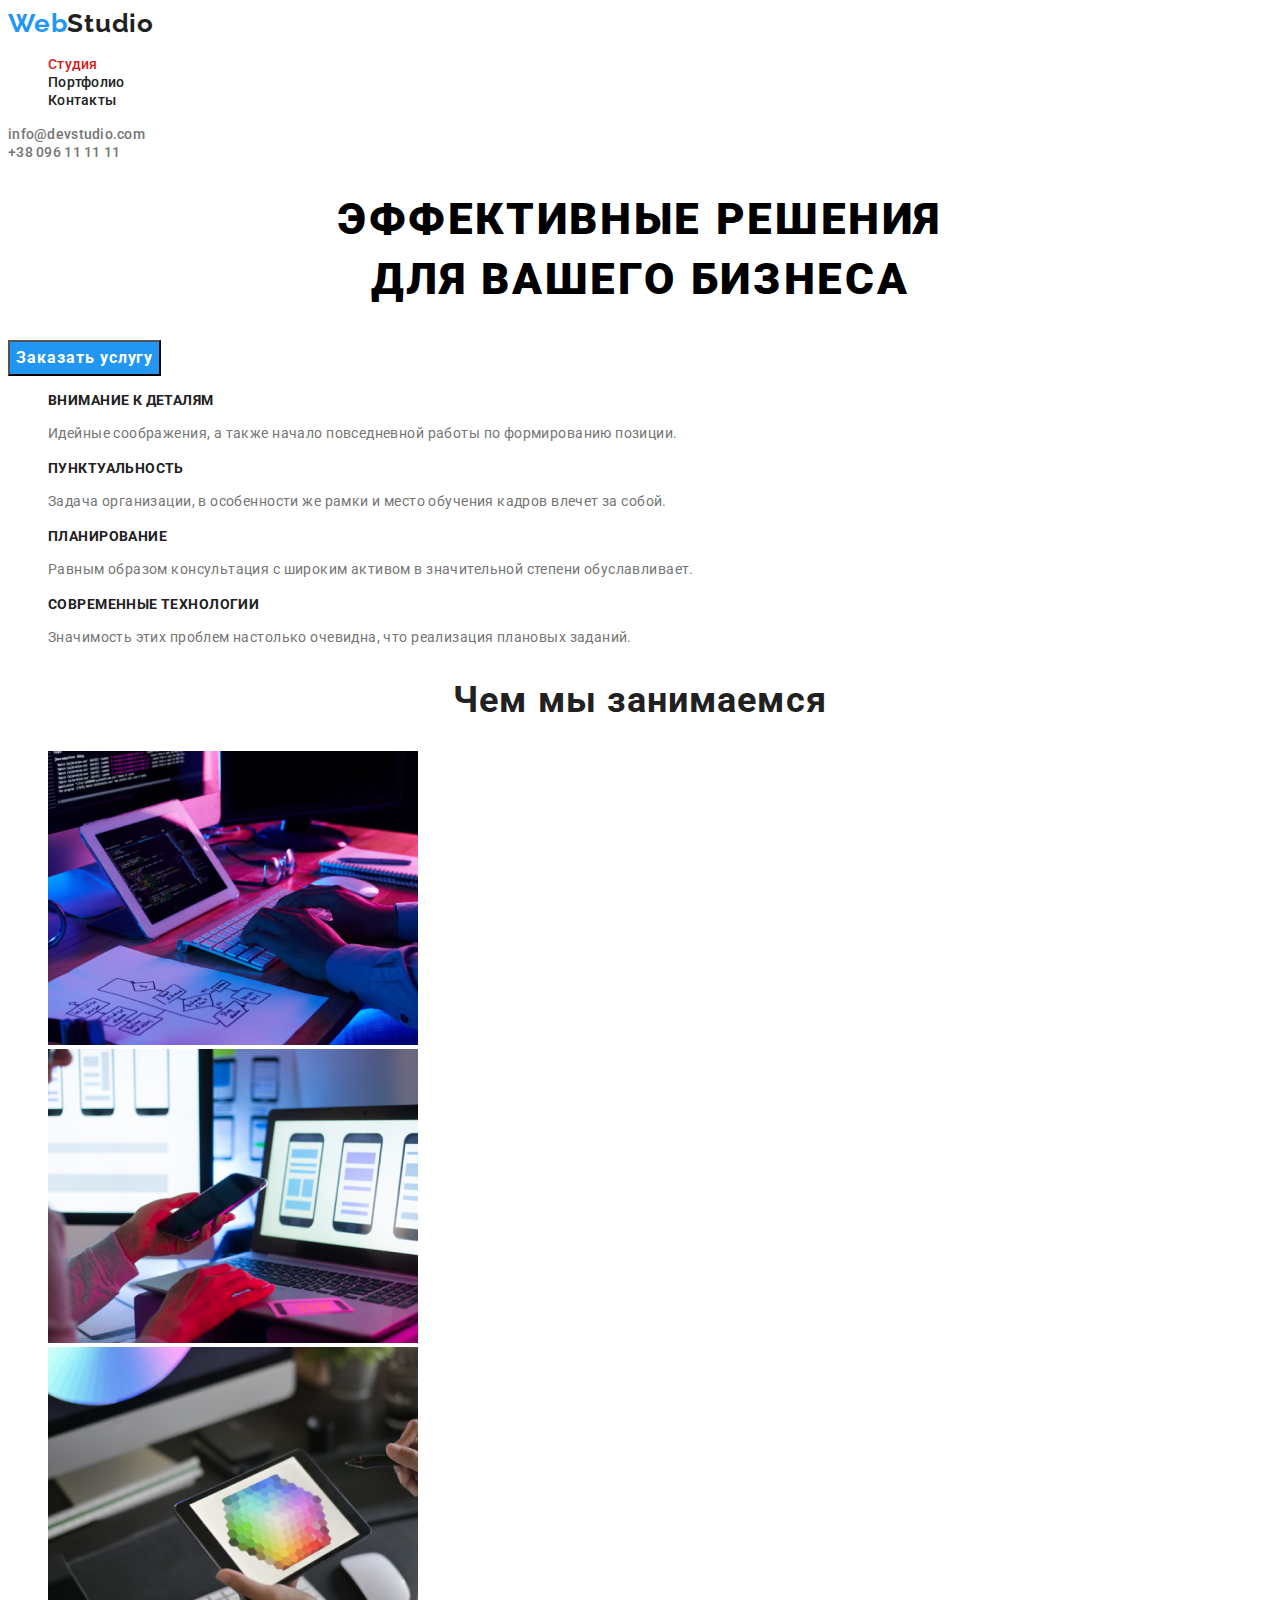
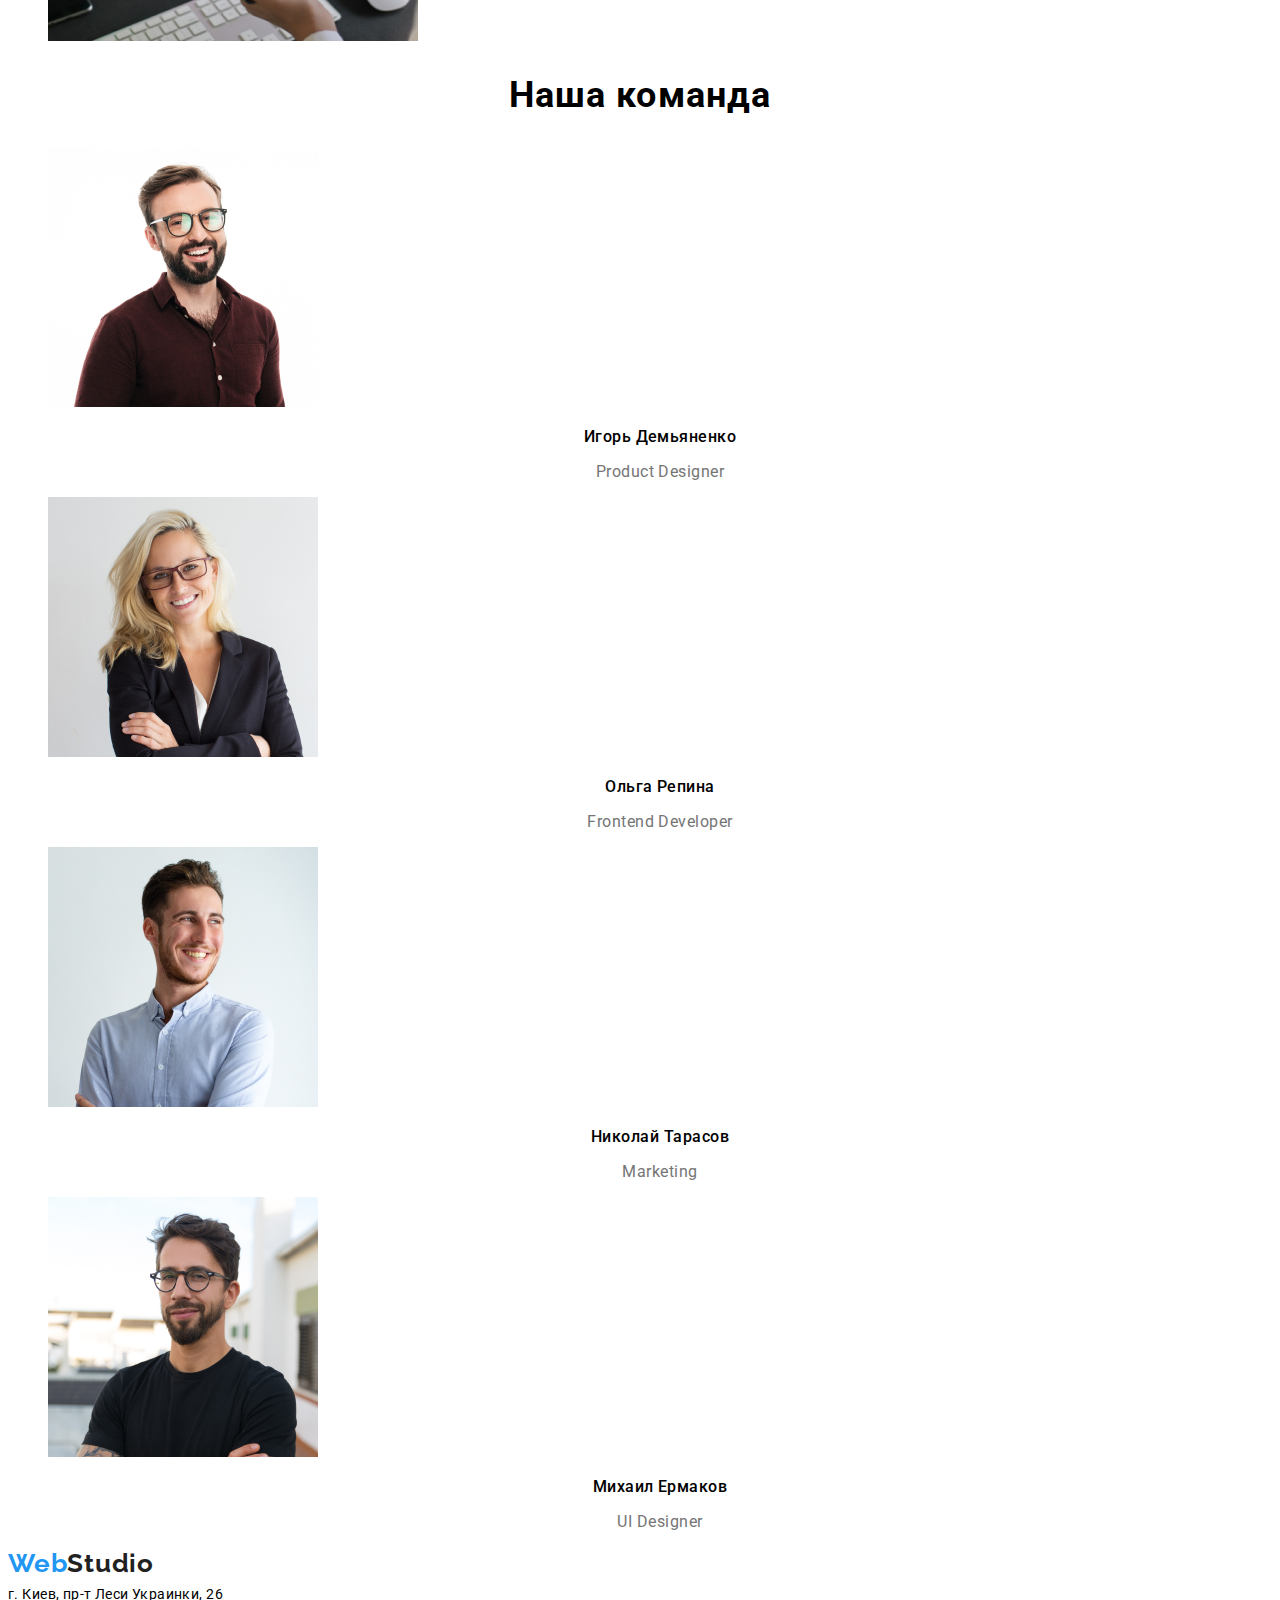
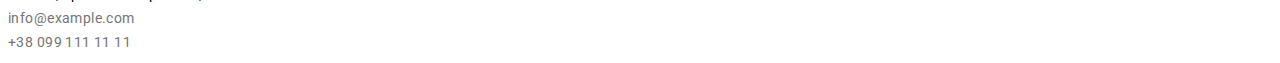
<file: index.html>
<!DOCTYPE html>
<html lang="ru">

    <head>
        <meta charset="UTF-8">
        <meta name="viewport" content="width=device-width, initial-scale=1.0">
        <title>WebStudio</title>
        <link rel="preconnect" href="https://fonts.gstatic.com">
        <link href="https://fonts.googleapis.com/css2?family=Roboto:wght@400;500;700;900&display=swap" rel="stylesheet">
         <link rel="stylesheet" href="./css/style.css">   
         <link rel="preconnect" href="https://fonts.gstatic.com">
<link href="https://fonts.googleapis.com/css2?family=Oleo+Script&family=Raleway:wght@700&family=Roboto:wght@500&display=swap" rel="stylesheet">    
    </head>

    <body>
        <header class="header">
            <nav class="navi">
                <a href="#" class="logo">
                    <span class="header-web" lang="en">Web</span><span class="header-studio" lang="en">Studio</span>

                </a>
                
                <ul class="menu">
                    <li class="menu-list-item">
                        <a class="menu-link current" href="index.html">Студия</a>
                    </li>
                    <li class="menu-list-item">
                        <a class="menu-link" href="./portfolio.html">Портфолио</a>
                    </li>
                    <li class="menu-list-item">
                        <a class="menu-link" href="#">Контакты</a>
                    </li>
                </ul>
            </nav>
            

                <address class="address">
                    <a  class="header-mail"  href="mail:info@devstudio.com">info@devstudio.com</a>
                </address>
                <address>
                    <a  class="header-tel" href="tel:+38096111111">+38 096 11 11 11</a>
                </address>
            
        </header>
        <main>
            <!--HERO-->
            <section class="hero">
                <div class="hero-blok">
                    <h1 class="hero-list">
                        Эффективные решения <br> для вашего бизнеса
                    </h1>
                    <button class="modal-btn" type="button">Заказать услугу </button > 
                </div>
            </section>
            <!--description of work-->
            <section class="work-list">
                <ul class="list-service">
                    <li class="list-service-item">
                        <h3 class="undertittle">Внимание к деталям</h3>
                        <p class="designation">Идейные соображения, а также начало повседневной работы по формированию позиции.</p>
                    </li>
                    <li class="list-service-item">
                        <h3 class="undertittle">Пунктуальность</h3>
                        <p class="designation">Задача организации, в особенности же рамки и место обучения кадров влечет за собой.</p>
                    </li>
                    <li class="list-service-item">
                        <h3 class="undertittle">Планирование</h3>
                        <p class="designation">Равным образом консультация с широким активом в значительной степени обуславливает.</p>
                    </li>
                    <li class="list-service-item">
                        <h3 class="undertittle">Современные технологии</h3>
                        <p class="designation">Значимость этих проблем настолько очевидна, что реализация плановых заданий.</p>
                    </li>
                </ul>

            </section>
            <!--description-->

            <section class="occupation">

                <h2 class="occupation-head"> Чем мы занимаемся</h2>

                <div class="occupation-bloc">
                    <ul class="occupation-list">
                        <li class="occupation-list-item">

                            <img class="occupation-img-one" src="./img/занятие/img.png" alt="печатает на клавиатуре" width="370" height="294">
                        </li>
                        <li class="occupation-list-item">

                            <img class="occupation-img-two" src="./img/занятие/img(1).png" alt="женщина держит в руке телефон" width="370"
                                height="294">
                        </li>
                        <li class="occupation-list-item">

         <img class="occupation-img-three"
                             src="./img/занятие/img(2).png" alt=" женщина держит в руке планшет">
                        </li>

                    </ul>
                </div>
            </section>
            <!--our team-->

            <section class="team">
            <div class="team-blok">
                <h2 class="our-team">Наша команда</h2>

                <ul class="list-team">
                    <li class="list-team-item">

                        <img class="img-team" src="./img/наша-команда/img(3).png" alt="Игорь Демьяненко" width="270" height="260">
                        <h3 class="lead-team">Игорь Демьяненко</h3>
                        <p class="position-lead" lang="en">Product Designer</p>
                    </li>
                    <li class="list-team-item">

                        <img class="img-team" src="./img/наша-команда/img(4).png" alt="Ольга Репина" width="270" height="260">
                        <h3 class="lead-team">Ольга Репина</h3>
                        <p class="position-lead" lang="en">Frontend Developer</p>
                    </li>
                    <li class="list-team-item">

                        <img class="img-team" src="./img/наша-команда/img(5).png" alt="Николай Тарасов" width="270" height="260">
                        <h3 class="lead-team">Николай Тарасов</h3>
                        <p class="position-lead" lang="en">Marketing</p>
                    </li>
                    <li class="list-team-item">

                        <img class="img-team" src="./img/наша-команда/img(6).png" alt="Михаил Ермаков" width="270" height="260">
                        <h3 class="lead-team">Михаил Ермаков</h3>
                        <p class="position-lead" lang="en">UI Designer</p>
                    </li>
                </ul>
            </div>
            </section>
        </main>
        <!--footer-->
        <footer class="footer">
            <nav class="footer-navi">
                <a href="#" class="footer-logo">
                    <span class="footer-web" lang="en">Web</span><span class="header-studio" lang="en">Studio</span>

                </a>
                
                <address class="footer-address">г. Киев, пр-т Леси Украинки, 26</address>
                
                    <address>
                        <a  class="footer-mail" href="mail:info@example.com"  lang="en">info@example.com</a>
                    </address>
                    <address>
                        <a  class="footer-tel" href="tel:+380991111111">+38 099 111 11 11</a>
                    </address>
                

            </nav>
        </footer>
    </body>

</html>
</file>
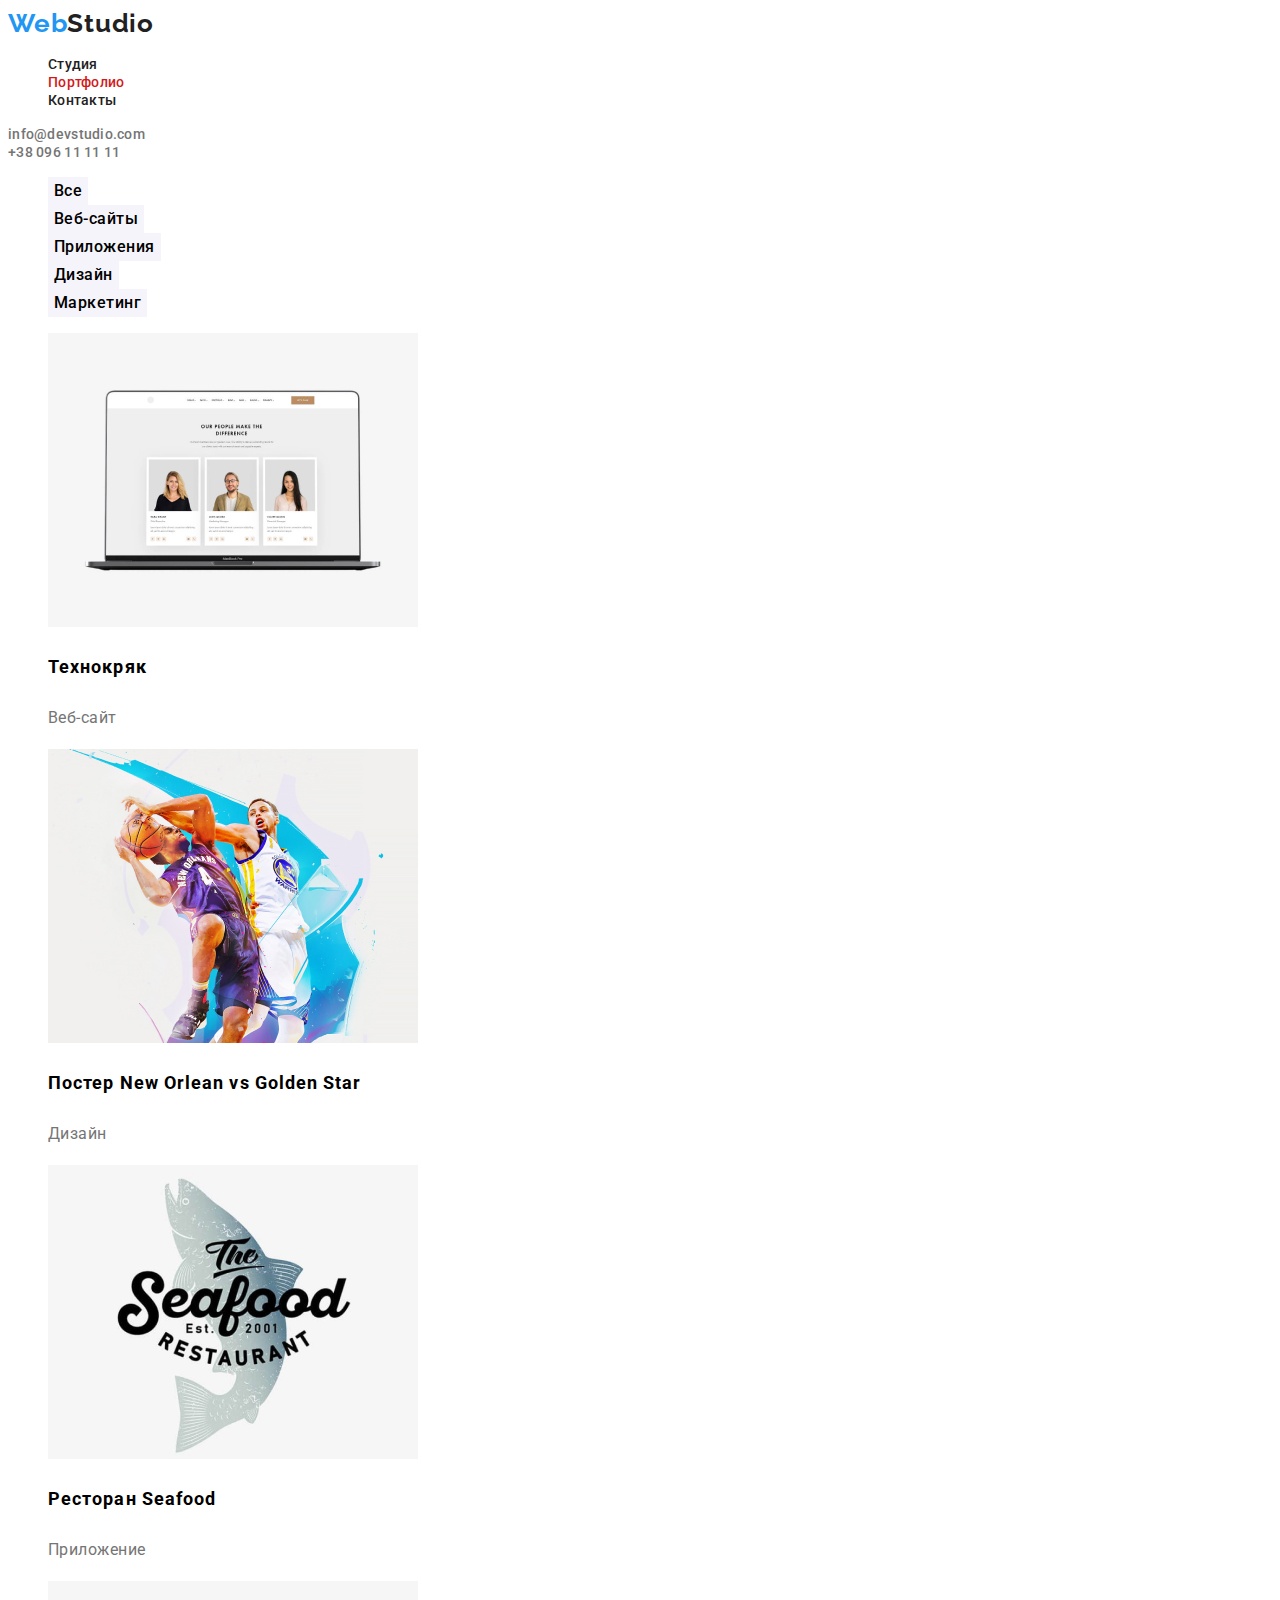
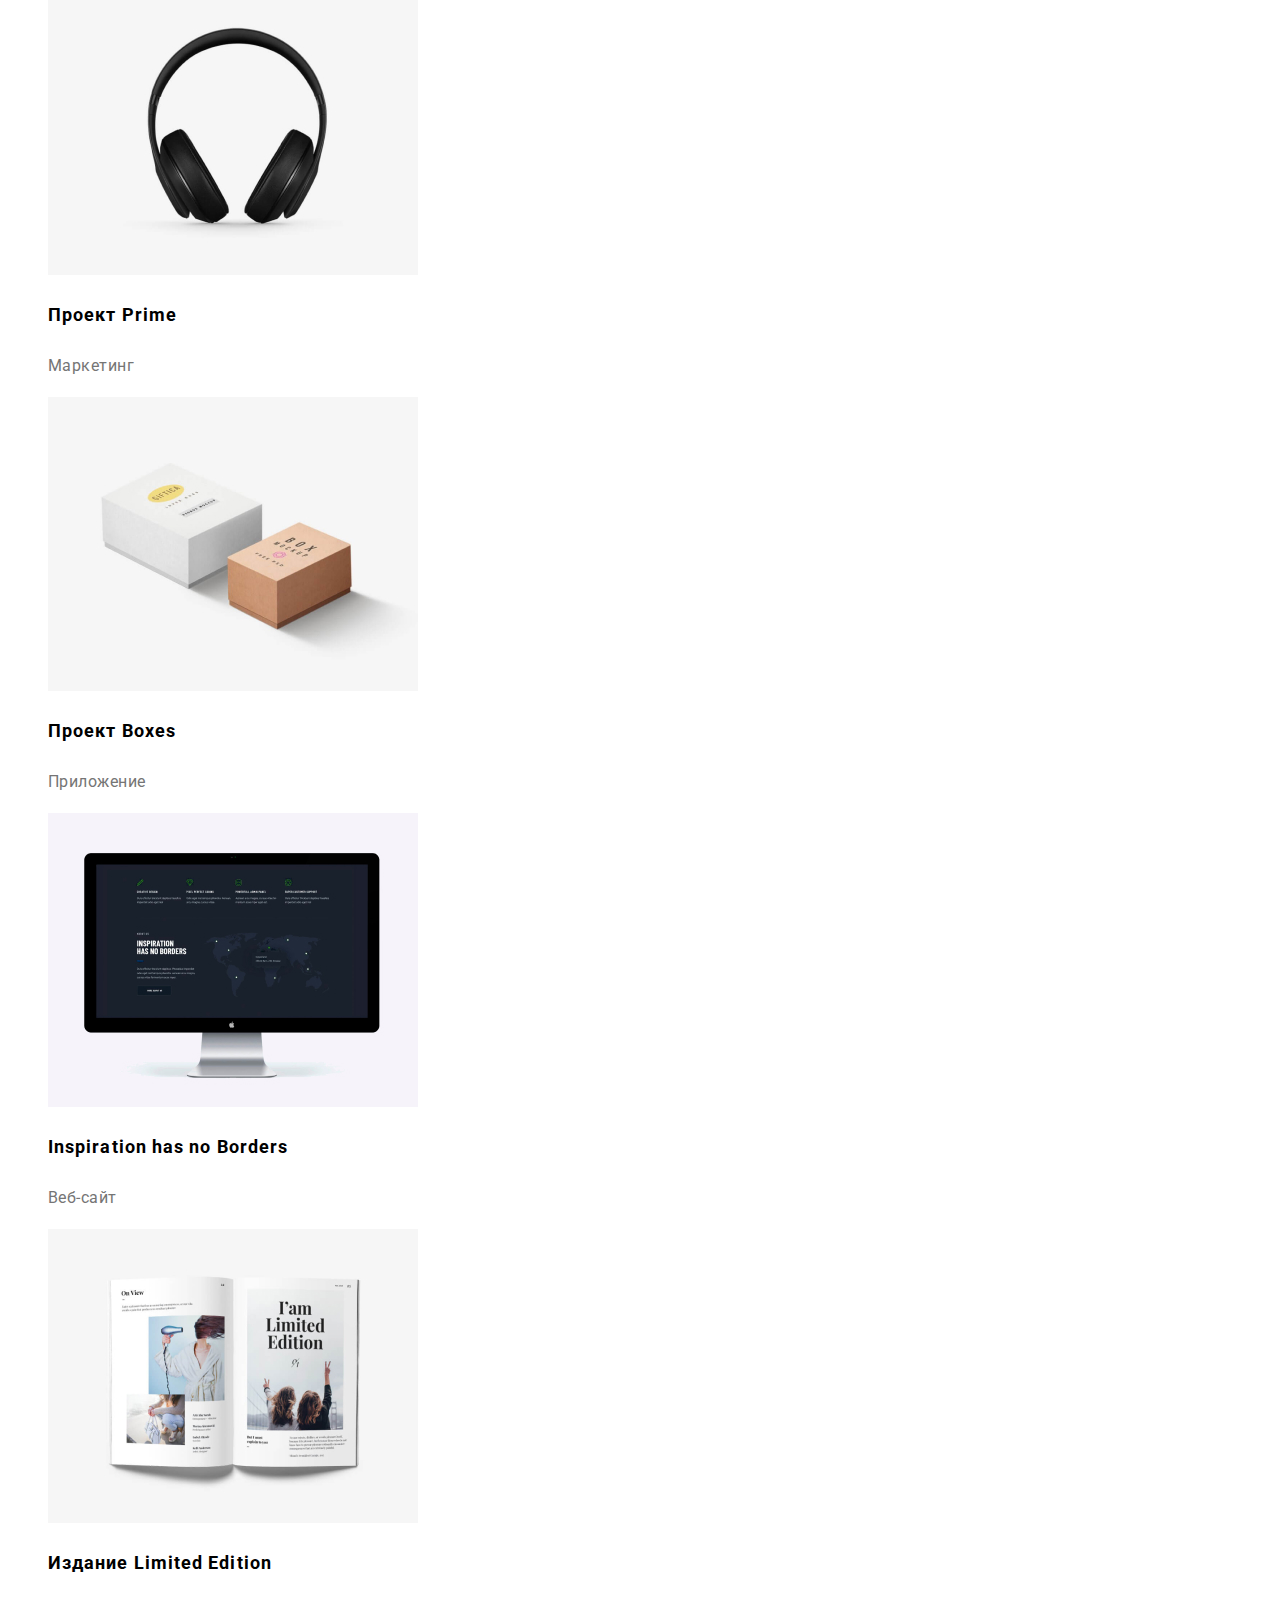
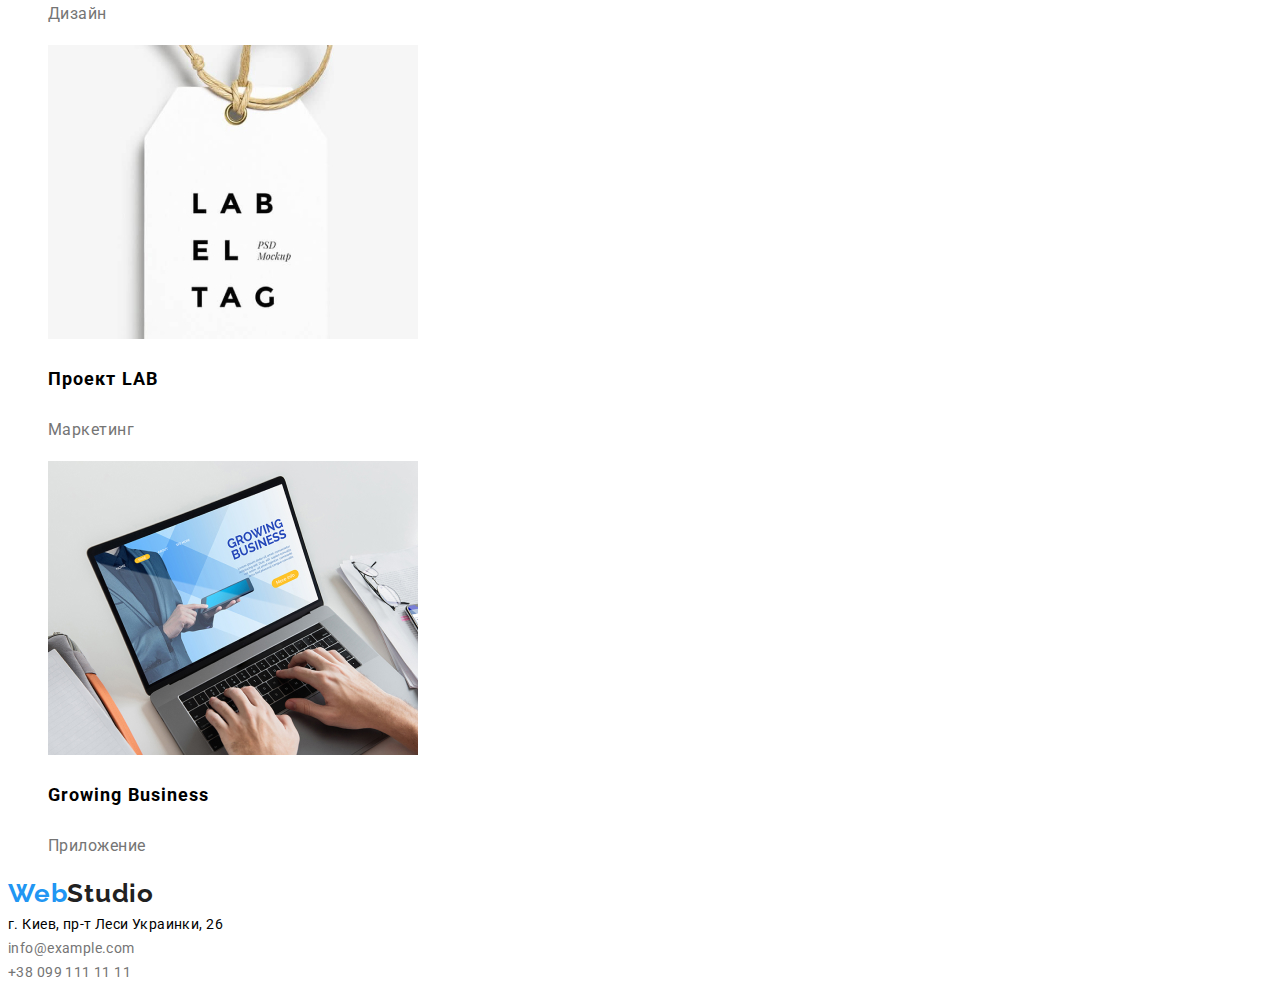
<file: portfolio.html>
<!DOCTYPE html>
<html lang="ru">

    <head>
        <meta charset="UTF-8">
        <meta name="viewport" content="width=device-width, initial-scale=1.0">
        <title>WebStudio</title>
        <link rel="preconnect" href="https://fonts.gstatic.com">
        <link href="https://fonts.googleapis.com/css2?family=Roboto:wght@400;500;700;900&display=swap" rel="stylesheet">
        <link rel="stylesheet" href="./css/style.css">
        <link rel="preconnect" href="https://fonts.gstatic.com">
<link href="https://fonts.googleapis.com/css2?family=Oleo+Script&family=Raleway:wght@700&family=Roboto:wght@500&display=swap" rel="stylesheet">
                
    </head>

     <!--header-->

    <body>
        <header>
            <nav>
                <a href="#">
                    <span class="header-web"  lang="en">Web</span><span class="header-studio" lang="en">Studio</span>


                </a>
                <ul>
                    <li>
                        <a class="menu-link" href="index.html">Студия</a>
                    </li>
                    <li>
                        <a class="menu-link current" href="./portfolio.html">Портфолио</a>
                    </li>
                    <li>
                        <a class="menu-link" href="#">Контакты</a>
                    </li>
                </ul>
            </nav>
            

                <address class="address">
                    <a  class="header-mail" href="mail:info@devstudio.com">info@devstudio.com</a>
                </address>
                <address>
                    <a  class="header-tel" href="tel:+38096111111">+38 096 11 11 11</a>
                </address>
         
            </header>

        <!--list menu-->
        

        <main>
            <section class="filter">
                <ul class="filter-portfolio">
                    <li class="btn-portfolio">
                        <button class="button-filter" type="button">Все</button></li>

                    <li class="btn-portfolio">
                        <button class="button-filter" type="button">Веб-сайты</button></li>

                    <li class="btn-portfolio">
                        <button class="button-filter" type="button">Приложения</button></li>

                    <li class="btn-portfolio">
                        <button class="button-filter" type="button">Дизайн</button></li>

                    <li class="btn-portfolio">
                        <button class="button-filter" type="button">Маркетинг</button></li>

                       
                 </ul>

             <!--hero-->
            
                    <ul>
                        <li>
                            <img class="tehno-hero-img" src="./img2/technokryak/img.jpg" alt="Технокряк" width="370" height="294"> 
                            <h3 class="head-kryak">Технокряк</h3>
                             <p class="web-kryak">Веб-сайт</p>
                        </li>
                    
                     
                              
                      <li>
                          <img class="golde-star-img" src="./img2/poster/img-1.jpg" alt="Постер New Orlean vs Golden Star" width="370" height="294">
                          <h3 class="golde-star-head">Постер New Orlean vs Golden Star</h3>
                          <p class="dis-star">Дизайн</p>
                      </li>
                  
              
              
                  
                      <li>
                          <img class="seafood-img" src="./img2/rastoran-seafood/img-2.jpg" alt="Ресторан Seafood" width="370" height="294">
                          <h3  class="seafood-head">Ресторан Seafood</h3>
                          <p class="seafood">Приложение</p>
                      </li>
                  
              
              
                
                      <li>
                          <img class="project-img" src="./img2/project-prime/img-3.jpg" alt="Проект Prime" width="370" height="294">
                          <h3 class="project-head">Проект Prime</h3>
                          <p class="project">Маркетинг</p>
                      </li>
                  
              
              
                  
                      <li>
                          <img class="boxes-img" src="./img2/project-boxes/img-4.jpg" alt="Проект Boxes" width="370" height="294">
                          <h3 class="boxes-head">Проект Boxes</h3>
                          <p class="boxes">Приложение</p>
                      </li>
                  
            
            
                  
                      <li>
                          <img class="borders-img" src="./img2/inspiration/img-5.jpg" alt="Inspiration has no Borders " width="370" height="294">
                          <h3 class="borders-head">Inspiration has no Borders</h3>
                          <p class="borders">Веб-сайт</p>
                      </li>
                
              
              
                  
                      <li>
                          <img class="edition-img" src="./img2/limited-edition/img-6.jpg" alt="Издание Limited Edition" width="370" height="294">
                          <h3 class="edition-head">Издание Limited Edition</h3>
                          <p class="edition">Дизайн</p>
                      </li>
                  
              
              
                  
                      <li>
                          <img class="lab-img" src="./img2/project-lab/img-7.jpg" alt="Проект LAB">
                          <h3 class="lab-head">Проект LAB</h3>
                          <p class="lab">Маркетинг</p>
                        </li>
                    
                
                
                    
                      <li>
                          <img class="growing-img" src="./img2/growing-business/img8.jpg" alt="Growing Business">
                          <h3 class="growing-head">Growing Business</h3>
                          <p class="growing">Приложение</p>
                        </li>
                    </ul>
            </section>
                
        </main>
            <!--footer-->
            <footer  class="footer">
                <nav  class="footer-navi">
                    <a href="#" class="footer-logo">
                        <span class="footer-web" lang="en">Web</span><span class="header-studio" lang="en">Studio</span>
 
                    </a>
                    <address class="footer-address">г. Киев, пр-т Леси Украинки, 26</address>
                    
                        <address>
                            <a class="footer-mail" href="mail:info@example.com">info@example.com</a>
                        </address>
                        <address>
                            <a  class="footer-tel" href="tel:+380991111111">+38 099 111 11 11</a>
                        </address>
                    
    
                </nav>
            </footer>
            
     </body>
</file>
<file: css/style.css>
:root{
    --accent-color: #2196F3;
    --main-font: #212121;
    --secondory-font:  #757575;
}



.menu-link{
font-family: "Roboto", sans-serif;
font-size: 14px;
font-weight: 500;
line-height: 1.142;
letter-spacing: 0.02em;
text-align: left;
color: var(--main-font);
}
.menu-link.current{
    color: #d11b1b ;
}

.modal-btn{
background: var(--accent-color);
color: #ffffff;
}

.menu-link:hover,
.menu-link:focus{
    color: var(--accent-color);

}
.header-tel,
.header-mail{
font-family: "Roboto", sans-serif;
font-style: normal;
font-weight: 500;
font-size: 14px;
line-height: 1.142;
letter-spacing: 0.02em;
color:var( --secondory-font);
}

.header-mail:hover{
    color: var(--accent-color);
}
.header-mail:focus{
    color: var(--accent-color);
}
.header-tel:hover,
.header-tel:focus{
    color: var(--accent-color);
}
.header-web{
font-family: 'Raleway', sans-serif;
font-style: normal;
font-weight: bold;
font-size: 26px;
line-height: 1.191;
/* identical to box height */
letter-spacing: 0.03em;
color: var(--accent-color);
}
.header-studio{
font-family: 'Raleway', sans-serif;
font-style: normal;
font-weight: bold;
font-size: 26px;
line-height: 1.191;
/* identical to box height */
letter-spacing: 0.03em;
color: var(--main-font);
}

.hero-list{
font-family: 'Roboto', sans-serif;
font-style: normal;
font-weight: 900;
font-size: 44px;
line-height: 1.363;
/* or 136% */

text-align: center;
letter-spacing: 0.06em;
text-transform: uppercase;

/*color: #FFFFFF;*/
}
.modal-btn{
    
font-family: 'Roboto', sans-serif;
font-style: normal;
font-weight: bold;
font-size: 16px;
line-height: 1.875;
/* identical to box height, or 187% */

display: flex;
align-items: center;
text-align: center;
letter-spacing: 0.06em;
/*color: #FFFFFF;*/
}

.undertittle{
font-family: 'Roboto', sans-serif;
font-style: normal;
font-weight: bold;
font-size: 14px;
line-height: 1.142;
letter-spacing: 0.03em;
text-transform: uppercase;
color: var(--main-font);
}
.designation{
font-family: 'Roboto', sans-serif;
font-style: normal;
font-weight: normal;
font-size: 14px;
line-height: 1.714;
/* or 171% */
letter-spacing: 0.03em;
color: var( --secondory-font);
}
.occupation-head{
font-family: 'Roboto', sans-serif;
font-style: normal;
font-weight: bold;
font-size: 36px;
line-height: 1.166;
text-align: center;
letter-spacing: 0.03em;
color: var(--main-font);
}

.our-team{
font-family: 'Roboto', sans-serif;
font-size: 36px;
font-style: normal;
font-weight: 700;
line-height: 1.166;
letter-spacing: 0.03em;
text-align: center;
}

.lead-team{
font-family: 'Roboto', sans-serif;
font-size: 16px;
font-style: normal;
font-weight: 500;
line-height: 1.187;
letter-spacing: 0.03em;
text-align: center;
}
.position-lead{
font-family: 'Roboto', sans-serif;
font-size: 16px;
font-style: normal;
font-weight: 400;
line-height: 1.187;
letter-spacing: 0.03em;
text-align: center;
color:   var( --secondory-font);
}

.footer-web{
    font-family: 'Raleway', sans-serif;
font-style: normal;
font-weight: bold;
font-size: 26px;
line-height: 1.191;
/* identical to box height */
letter-spacing: 0.03em;
color: var(--accent-color);
}

.footer-studio{
    font-family: 'Raleway', sans-serif;
font-style: normal;
font-weight: bold;
font-size: 26px;
line-height: 1.191;
/* identical to box height */
letter-spacing: 0.03em;
color: var(--main-font);
}


.footer-logo{
font-family: 'Raleway', sans-serif;
font-size: 26px;
font-style: normal;
font-weight: 700;
line-height: 1.192;
letter-spacing: 0.03em;
text-align: left;

font-family: 'Oleo Script', cursive;
font-size: 26px;
font-style: normal;
font-weight: 400;
line-height: 1.384;
letter-spacing: 0.03em;
text-align: left;
}

.footer-address{
font-family: 'Roboto', sans-serif;
font-size: 14px;
font-style: normal;
font-weight: 400;
line-height: 1.714;
letter-spacing: 0.03em;
text-align: left;
/*color: #FFFFFF;*/

}

.footer-mail{
font-family: 'Roboto', sans-serif;
font-size: 14px;
font-style: normal;
font-weight: 400;
line-height: 1.714;
letter-spacing: 0.03em;
text-align: left;
color:   var( --secondory-font);
}

.footer-tel{
font-family: 'Roboto', sans-serif;
font-size: 14px;
font-style: normal;
font-weight: 400;
line-height: 1.714;
letter-spacing: 0.03em;
text-align: left;
color:  var( --secondory-font);

}

.link-menu-item:hover,
.link-menu-item:focus{
    color: var(--accent-color);
}


.footer-mail:hover,
.footer-mail:focus{
    color: var(--accent-color);
}
.footer-tel:hover,
.footer-tel:focus{
    color: var(--accent-color);
}

.head-kryak{
    font-family: 'Roboto', sans-serif;
    font-size: 18px;
    font-style: normal;
    font-weight: 700;
    line-height: 2;
    letter-spacing: 0.06em;
    text-align: left;
    
}

.web-kryak {
font-family: 'Roboto', sans-serif;
font-size: 16px;
font-style: normal;
font-weight: 400;
line-height: 1.875;
letter-spacing: 0.03em;
text-align: left;
color: var( --secondory-font);
}

.golde-star-head{
    font-family: 'Roboto', sans-serif;
    font-size: 18px;
    font-style: normal;
    font-weight: 700;
    line-height: 2;
    letter-spacing: 0.06em;
    text-align: left;
}

.dis-star{
 font-family: 'Roboto', sans-serif;
font-size: 16px;
font-style: normal;
font-weight: 400;
line-height: 1.875;
letter-spacing: 0.03em;
text-align: left;
color: var( --secondory-font);
}

.seafood-head{
    font-family: 'Roboto', sans-serif;
    font-size: 18px;
    font-style: normal;
    font-weight: 700;
    line-height: 2;
    letter-spacing: 0.06em;
    text-align: left;
}

.seafood{
    font-family: 'Roboto', sans-serif;
    font-size: 16px;
    font-style: normal;
    font-weight: 400;
    line-height: 1.875;
    letter-spacing: 0.03em;
    text-align: left;
    color: var( --secondory-font);
    }

    .project-head{
        font-family: 'Roboto', sans-serif;
        font-size: 18px;
        font-style: normal;
        font-weight: 700;
        line-height: 2;
        letter-spacing: 0.06em;
        text-align: left;
    }

    .project{
        font-family: 'Roboto', sans-serif;
        font-size: 16px;
        font-style: normal;
        font-weight: 400;
        line-height: 1.875;
        letter-spacing: 0.03em;
        text-align: left;
        color: var( --secondory-font);
    }

    .boxes-head{
        font-family: 'Roboto', sans-serif;
        font-size: 18px;
        font-style: normal;
        font-weight: 700;
        line-height: 2;
        letter-spacing: 0.06em;
        text-align: left;
    }

    .boxes{
        font-family: 'Roboto', sans-serif;
        font-size: 16px;
        font-style: normal;
        font-weight: 400;
        line-height: 1.875;
        letter-spacing: 0.03em;
        text-align: left;
        color: var( --secondory-font);
    }

    .borders-head{
        font-family: 'Roboto', sans-serif;
        font-size: 18px;
        font-style: normal;
        font-weight: 700;
        line-height: 2;
        letter-spacing: 0.06em;
        text-align: left;
    }

    .borders{
        font-family: 'Roboto', sans-serif;
        font-size: 16px;
        font-style: normal;
        font-weight: 400;
        line-height: 1.875;
        letter-spacing: 0.03em;
        text-align: left;
        color: var( --secondory-font);
    }

    .edition-head{
        font-family: 'Roboto', sans-serif;
        font-size: 18px;
        font-style: normal;
        font-weight: 700;
        line-height: 2;
        letter-spacing: 0.06em;
        text-align: left;  
    }

    .edition{
        font-family: 'Roboto', sans-serif;
        font-size: 16px;
        font-style: normal;
        font-weight: 400;
        line-height: 1.875;
        letter-spacing: 0.03em;
        text-align: left;
        color: var( --secondory-font);
    }

    .lab-head{
        font-family: 'Roboto', sans-serif;
        font-size: 18px;
        font-style: normal;
        font-weight: 700;
        line-height: 2;
        letter-spacing: 0.06em;
        text-align: left;  
    }

    .lab{
        font-family: 'Roboto', sans-serif;
        font-size: 16px;
        font-style: normal;
        font-weight: 400;
        line-height: 1.875;
        letter-spacing: 0.03em;
        text-align: left;  
        color: var( --secondory-font);
    }

    .growing-head{
        font-family: 'Roboto', sans-serif;
        font-size: 18px;
        font-style: normal;
        font-weight: 700;
        line-height: 2;
        letter-spacing: 0.06em;
        text-align: left;  
    }

    .growing{
        font-family: 'Roboto', sans-serif;
        font-size: 16px;
        font-style: normal;
        font-weight: 400;
        line-height: 1.875;
        letter-spacing: 0.03em;
        text-align: left;  
        color: var( --secondory-font);
    }

    a {text-decoration: none;}

ul{
    list-style:none
}

.button-filter{
    background: #F5F4FA;
    border:none;
}
.button-filter:hover,
.button-filter:focus{

    color:  #ffffff;
    background: var(--accent-color);
} 

.button-filter{
    font-family: 'Roboto', sans-serif;
    font-size: 16px;
    font-style: normal;
    font-weight: 500;
    line-height: 1.625;
    letter-spacing: 0.03em;
    text-align: center;

}
</file>
